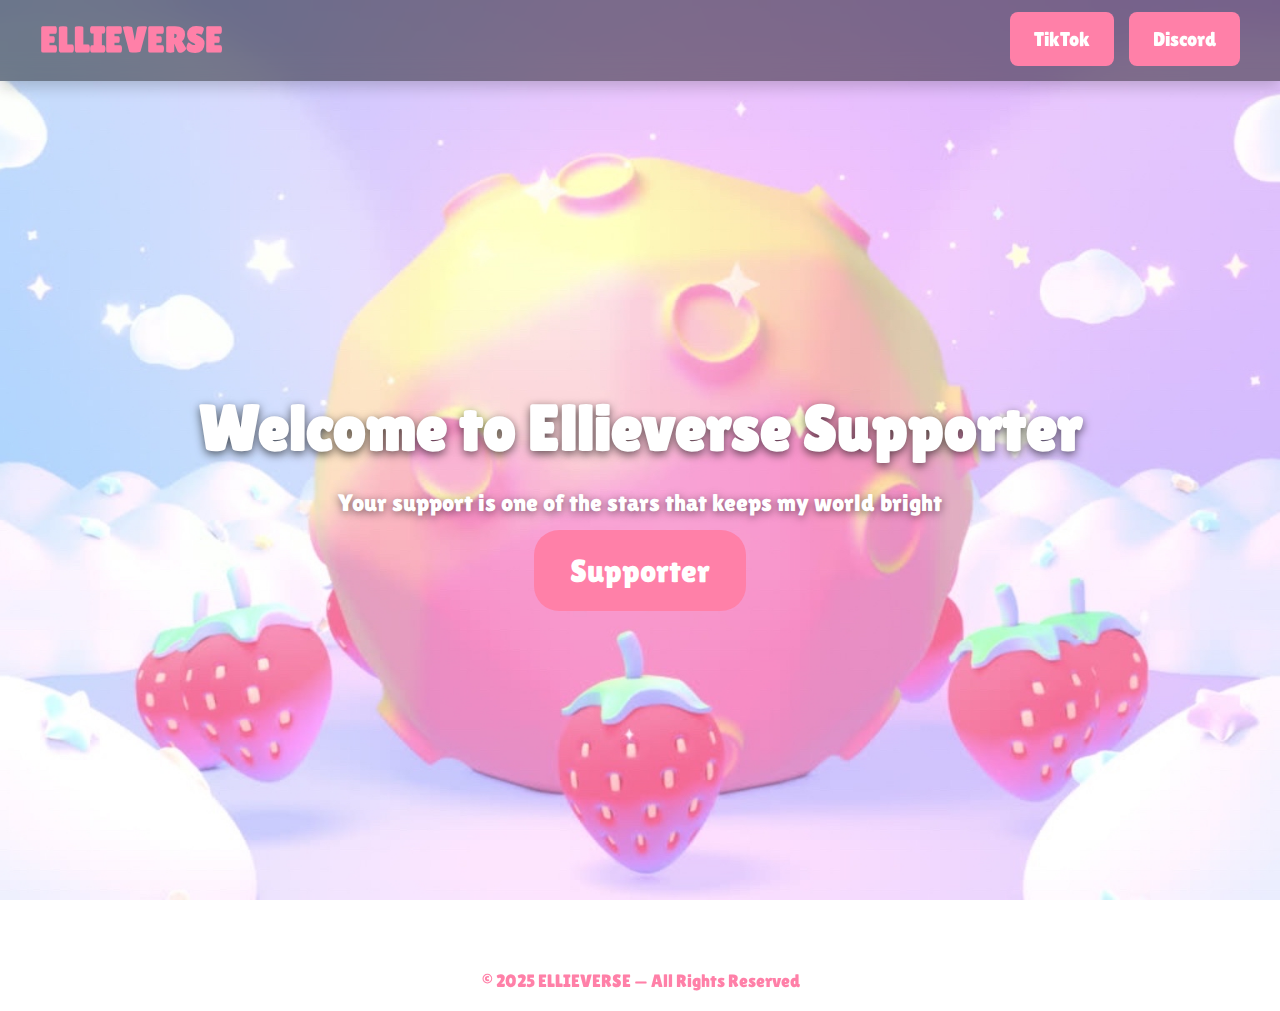
<file: index.html>
<!DOCTYPE html>
<html lang="en">
<head>
    <meta charset="UTF-8">
    <meta name="viewport" content="width=device-width, initial-scale=1.0">
    <title>ELLIEVERSE</title>
    <link rel="stylesheet" href="css/layoutstyle.css">
    <link href="https://fonts.googleapis.com/css2?family=Lilita+One&display=swap" rel="stylesheet">
</head>
<body>
<div class="navbar">
    <div class="logo">  
        <a href="index.html" style="text-decoration: none; color: #ff80a8;">
            ELLIEVERSE
        </a>
    </div>
    <div class="buttons">
        <a href="https://www.tiktok.com/@powochibi" target="_blank">TikTok</a>
        <a href="https://discord.gg/ellieverse" target="_blank">Discord</a>
    </div>
</div>

<!-- HERO SECTION -->
<div class="hero">
    <h1>Welcome to Ellieverse Supporter</h1>
    <p>
        Your support is one of the stars that keeps my world bright 
    </p>
    <div class="buttons">
        <a href="supporter.html">Supporter</a>
    </div>
</div>

<!-- FOOTER -->
<div class="footer">
    <div class="text">© 2025 <a style="text-decoration: none; color: #ff80a8;" href="index.html">ELLIEVERSE</a> — All Rights Reserved</div>
</div>
</body>
</html>
</file>
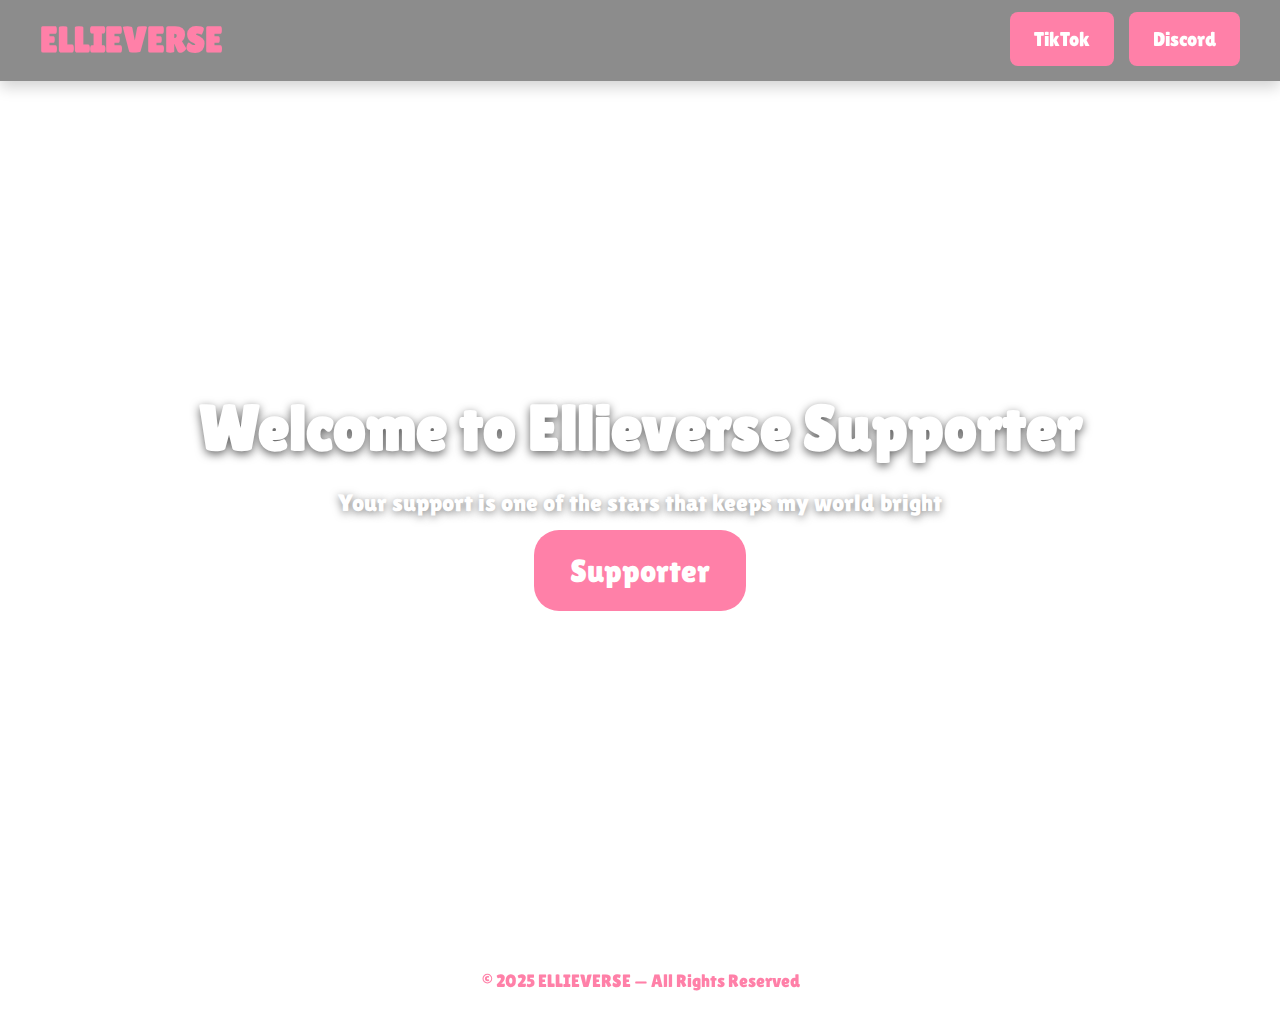
<file: Ellieversehomepage.html>
<!DOCTYPE html>
<html lang="th">
<head>
<meta charset="UTF-8">
<meta name="viewport" content="width=device-width, initial-scale=1">
<title>ELLIEVERSE</title>

<!-- ฟอนต์ Lilita One -->
<link href="https://fonts.googleapis.com/css2?family=Lilita+One&display=swap" rel="stylesheet">

<style>
    * {
        margin: 0;
        padding: 0;
        box-sizing: border-box;
    }

    body {
        font-family: 'Lilita One', cursive;
        color: white;
        min-height: 100vh;
        background: url("https://cdn.discordapp.com/attachments/1185710908832489484/1440710414533918861/Pink_and_Purple_Illustrative_Welcome_to_My_Channel_Video.png?ex=691f25a1&is=691dd421&hm=9b3e7b73a8be6f75b4a03fbfa0bf339b26a7e6cc46fca9c53f68a082f9055eee&") no-repeat center center fixed;
        background-size: cover;
        padding-top: 80px;
    }

    /* Navbar */
    .navbar {
        width: 100%;
        padding: 15px 40px;
        /* ensure gentle offset from top system UI (notch/status bar)
           fallback then adaptive env() where supported */
        padding-top: 12px;
        padding-top: calc(12px + env(safe-area-inset-top));
        display: flex;
        justify-content: space-between;
        align-items: center;
        backdrop-filter: blur(12px);
        background: rgba(255, 255, 255, 0.3);
        position: fixed;
        top: 0;
        left: 0;
        z-index: 100;
        transition: background 0.3s;
        box-shadow: 0 6px 14px rgba(0,0,0,0.18);
    }

    .navbar:hover {
        background: rgba(0,0,0,0.45);
    }

    .navbar .logo {
        font-size: clamp(24px, 5.5vw, 36px);
        font-weight: 600;
        color: #ff80a8;
    }

    .navbar .buttons {
        display: flex;
        gap: 15px;
    }

    .navbar .buttons a {
        text-decoration: none;
        color: white;
        background: #ff80a8;
        padding: clamp(10px, 2.5vw, 16px) clamp(16px, 4vw, 24px);
        border-radius: 8px;
        font-size: clamp(16px, 3.5vw, 20px);
        transition: background 0.2s, transform 0.2s;
    }

    .navbar .buttons a:hover {
        background: #ffb3c6;
        transform: scale(1.05);
    }

    /* Hero Section */
    .hero {
        height: calc(100vh - 80px);
        display: flex;
        flex-direction: column;
        justify-content: center;
        align-items: center;
        text-align: center;
        padding: 0 20px;
    }

    .hero h1 {
        font-size: clamp(36px, 8vw, 64px);
        margin-bottom: 20px;
        text-shadow: 0 3px 10px rgba(0,0,0,0.6);
    }

    .hero p {
        font-size: clamp(18px, 4.5vw, 24px);
        max-width: 850px;
        line-height: 1.6;
        margin-bottom: 30px;
        text-shadow: 0 2px 8px rgba(0,0,0,0.5);
    }

    .hero .buttons a {
        text-decoration: none;
        color: white;
        background: #ff80a8;
        padding: clamp(14px, 3.5vw, 22px) clamp(24px, 6vw, 36px);
        border-radius: 25px;
        font-size: clamp(20px, 5.5vw, 32px);
        transition: background 0.2s, transform 0.2s;
    }

    .hero .buttons a:hover {
        background: #ffb3c6;
        transform: scale(1.05);
    }

    /* Footer */
    .footer {
        padding: 20px;
        text-align: center;
        background: rgba(255, 255, 255, 0.35);
        backdrop-filter: blur(8px);
        position: relative;
        bottom: 0;
        width: 100%;
        margin-top: 50px;
    }

    .footer .text{
        font-size: clamp(14px, 3.5vw, 18px);
        font-weight: 200;
        color: #ff80a8;
    }

    /* Mobile adjustments for larger touch targets and spacing */
    @media (max-width: 600px) {
        /* ensure page content sits below taller navbar on mobile */
        body {
            padding-top: calc(80px + 18px);
            padding-top: calc(80px + 18px + env(safe-area-inset-top));
        }
        .navbar {
            padding: 14px 14px;
            /* increase top spacing to avoid camera/notch on mobile */
            padding-top: 18px;
            padding-top: calc(18px + env(safe-area-inset-top));
        }

        .navbar .logo {
            font-size: 20px;
        }

        .navbar .buttons {
            gap: 8px;
        }

        /* Make TikTok and Discord buttons smaller on mobile */
        .navbar .buttons a {
            padding: 10px 12px;
            font-size: 16px;
            border-radius: 10px;
        }

        /* Raise hero content slightly so it sits higher on small screens */
        .hero {
            height: calc(100vh - 90px);
            transform: translateY(-6vh);
        }

        /* Step-up animation for hero elements (staggered) */
        @keyframes stepUp {
            from { opacity: 0; transform: translateY(40px); }
            to   { opacity: 1; transform: translateY(0); }
        }

        .hero h1 {
            animation: stepUp 600ms cubic-bezier(.2,.8,.2,1) both 0.08s;
        }

        .hero p {
            animation: stepUp 680ms cubic-bezier(.2,.8,.2,1) both 0.16s;
        }

        .hero .buttons a {
            animation: stepUp 760ms cubic-bezier(.2,.8,.2,1) both 0.24s;
        }
    }
</style>
</head>
<body>

<!-- NAVBAR with Buttons -->
<div class="navbar">
    <div class="logo">  
        <a href="Ellieversehomepage.html" style="text-decoration: none; color: #ff80a8;">
            ELLIEVERSE
        </a>
    </div>
    <div class="buttons">
        <a href="https://www.tiktok.com/@powochibi" target="_blank">TikTok</a>
        <a href="https://discord.gg/ellieverse" target="_blank">Discord</a>
    </div>
</div>

<!-- HERO SECTION -->
<div class="hero">
    <h1>Welcome to Ellieverse Supporter</h1>
    <p>
        Your support is one of the stars that keeps my world bright 
    </p>
    <div class="buttons">
        <a href="Supporters.html">Supporter</a>
    </div>
</div>

<!-- FOOTER -->
<div class="footer">
    <div class="text">© 2025 <a style="text-decoration: none; color: #ff80a8;" href="Ellieversehomepage.html">ELLIEVERSE</a> — All Rights Reserved</div>
</div>

</body>
</html>
</file>
<file: css/layoutstyle.css>
/* Reset */
* {
    margin: 0;
    padding: 0;
    box-sizing: border-box;
}

body {
    font-family: 'Lilita One', cursive;
    color: white;
    min-height: 100vh;
    background: url("../Pink_and_Purple_Illustrative_Welcome_to_My_Channel_Video.png") no-repeat center center fixed;
    background-size: cover;
    padding-top: 80px;
}

/* Navbar */
.navbar {
    width: 100%;
    padding: 15px 40px;
    padding-top: 12px;
    padding-top: calc(12px + env(safe-area-inset-top));
    display: flex;
    justify-content: space-between;
    align-items: center;
    backdrop-filter: blur(12px);
    background: rgba(255, 255, 255, 0.3);
    position: fixed;
    top: 0;
    left: 0;
    z-index: 100;
    transition: background 0.3s;
    box-shadow: 0 6px 14px rgba(0,0,0,0.18);
}

.navbar:hover {
    background: rgba(0,0,0,0.45);
}

.navbar .logo {
    font-size: clamp(24px, 5.5vw, 36px);
    font-weight: 600;
    color: #ff80a8;
}

.navbar .buttons {
    display: flex;
    gap: 15px;
}

.navbar .buttons a {
    text-decoration: none;
    color: white;
    background: #ff80a8;
    padding: clamp(10px, 2.5vw, 16px) clamp(16px, 4vw, 24px);
    border-radius: 8px;
    font-size: clamp(16px, 3.5vw, 20px);
    transition: background 0.2s, transform 0.2s;
}

.navbar .buttons a:hover {
    background: #ffb3c6;
    transform: scale(1.05);
}

/* Hero Section */
.hero {
    height: calc(100vh - 80px);
    display: flex;
    flex-direction: column;
    justify-content: center;
    align-items: center;
    text-align: center;
    padding: 0 20px;
}

.hero h1 {
    font-size: clamp(36px, 8vw, 64px);
    margin-bottom: 20px;
    text-shadow: 0 3px 10px rgba(0,0,0,0.6);
}

.hero p {
    font-size: clamp(18px, 4.5vw, 24px);
    max-width: 850px;
    line-height: 1.6;
    margin-bottom: 30px;
    text-shadow: 0 2px 8px rgba(0,0,0,0.5);
}

.hero .buttons a {
    text-decoration: none;
    color: white;
    background: #ff80a8;
    padding: clamp(14px, 3.5vw, 22px) clamp(24px, 6vw, 36px);
    border-radius: 25px;
    font-size: clamp(20px, 5.5vw, 32px);
    transition: background 0.2s, transform 0.2s;
}

.hero .buttons a:hover {
    background: #ffb3c6;
    transform: scale(1.05);
}

/* Footer */
.footer {
    padding: 20px;
    text-align: center;
    background: rgba(255, 255, 255, 0.35);
    backdrop-filter: blur(8px);
    position: relative;
    bottom: 0;
    width: 100%;
    margin-top: 50px;
}

.footer .text {
    font-size: clamp(14px, 3.5vw, 18px);
    font-weight: 200;
    color: #ff80a8;
}

/* Mobile adjustments */
@media (max-width: 600px) {
    body {
        padding-top: calc(80px + 18px);
        padding-top: calc(80px + 18px + env(safe-area-inset-top));
    }
    .navbar {
        padding: 14px 14px;
        padding-top: 18px;
        padding-top: calc(18px + env(safe-area-inset-top));
    }
    .navbar .logo {
        font-size: 20px;
    }
    .navbar .buttons {
        gap: 8px;
    }
    .navbar .buttons a {
        padding: 10px 12px;
        font-size: 16px;
        border-radius: 10px;
    }
    .hero {
        height: calc(100vh - 90px);
        transform: translateY(-6vh);
    }
    @keyframes stepUp {
        from { opacity: 0; transform: translateY(40px); }
        to   { opacity: 1; transform: translateY(0); }
    }
    .hero h1 {
        animation: stepUp 600ms cubic-bezier(.2,.8,.2,1) both 0.08s;
    }
    .hero p {
        animation: stepUp 680ms cubic-bezier(.2,.8,.2,1) both 0.16s;
    }
    .hero .buttons a {
        animation: stepUp 760ms cubic-bezier(.2,.8,.2,1) both 0.24s;
    }
}
</file>
